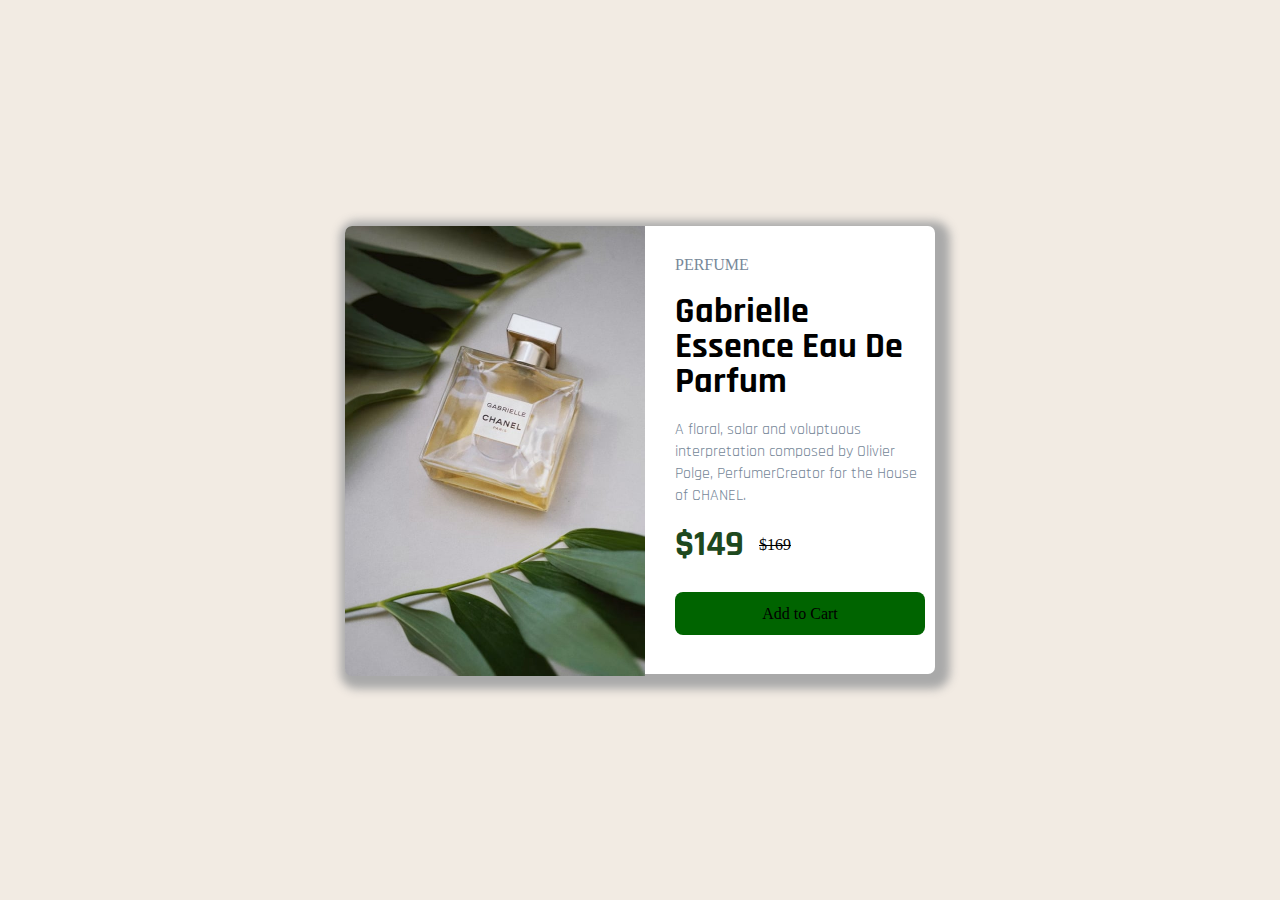
<file: index.html>
<!DOCTYPE html>
<html lang="en">
<head>
    <meta charset="UTF-8">
    <meta http-equiv="X-UA-Compatible" content="IE=edge">
    <meta name="viewport" content="width=device-width, initial-scale=1.0">
    <title>Document</title>
    <link rel="preconnect" href="https://fonts.googleapis.com">
<link rel="preconnect" href="https://fonts.gstatic.com" crossorigin>
<link href="https://fonts.googleapis.com/css2?family=Rajdhani:wght@600&display=swap" rel="stylesheet">
<link rel="preconnect" href="https://fonts.googleapis.com">
<link rel="preconnect" href="https://fonts.gstatic.com" crossorigin>
<link href="https://fonts.googleapis.com/css2?family=Rajdhani:wght@600&display=swap" rel="stylesheet">
<link rel="stylesheet" href="/perfume.css">
</head>
<body>
    <div id="container">
        <div class="card">
            <img src="/images/image-product-desktop.jpg" alt="">
            <div class="data">
   
                <p style="color:lightslategray ;">PERFUME</p>
                <h1>Gabrielle Essence Eau De Parfum</h1>
                <p id="para" style="line-height: 22px;">A floral, solar and voluptuous interpretation composed by Olivier Polge, 
                    PerfumerCreator for the House of CHANEL.</p>
                
                <div id="productPrice">
                    <h1 style="color:rgb(30, 73, 30)">$149</h1>
                <p style="text-decoration: line-through;">$169</p>
                </div>
                <div id="CartBox">
                <p >Add to Cart</p>
            </div>
            
            </div>

        </div>

    </div>
</body>
</html>
</file>
<file: perfume.css>
*{
    padding: 0px;
    margin: 0px;
}
#container{
    width: 100%;
    height: 100vh;
    background-color: hsl(30, 38%, 92%);
    display: flex;
    align-items: center;
    justify-content: center;
}
#container .card img{
    height: 450px;
    width: 300px;
    border-bottom-left-radius: 7px;
    border-top-left-radius: 7px;

}
#container .card {
    height: 448px;
    width: 590px;
    background-color: white;
    margin: auto;
    display: flex;
    text-align: left;
    border-radius: 7px;
    box-shadow: 5px 5px 10px 10px darkgray;
}

#container .card .data{
    padding: 30px;
    text-align: left;
  
}
#container .card .data h1{
    font-size:36px;
    font-weight: bolder;
    margin:20px 0px;
    line-height: 35px;
    display: inline-block;
    font-family: 'Rajdhani', sans-serif;

}

#productPrice{
    display: flex;
    justify-content: left;
    align-items: center;
    column-gap: 15px;
}
#CartBox{
    height: 43px;
    width: 250px;
    background-color: darkgreen;
    display: flex;
    justify-content: center;
    align-items: center;
    border-radius: 8px;
    margin-top: 10px;
}
#container .card .data #para {
    font-family: 'Rajdhani', sans-serif;
    color: lightslategray;
   
}

@media (max-width:450px){
    #container .card img{
        height: 290px;
        width: 375px;

    }

    #container .card{
        height: auto;
        display: flex;
        width: auto;
        margin:0px 20px;

        flex-direction: column;
        justify-content: center;
        align-items: center;
    }
    .data #CartBox{
        width: 277px;
        height: 48px;
        color: white;
        font-size: large;
        font-weight: 700;

    }
    #container .card .data{
        display: flex;
        flex-direction: column;
        align-items: center;
    }

    .data #productPrice{
        padding-right: 55%;
    }

}
</file>
